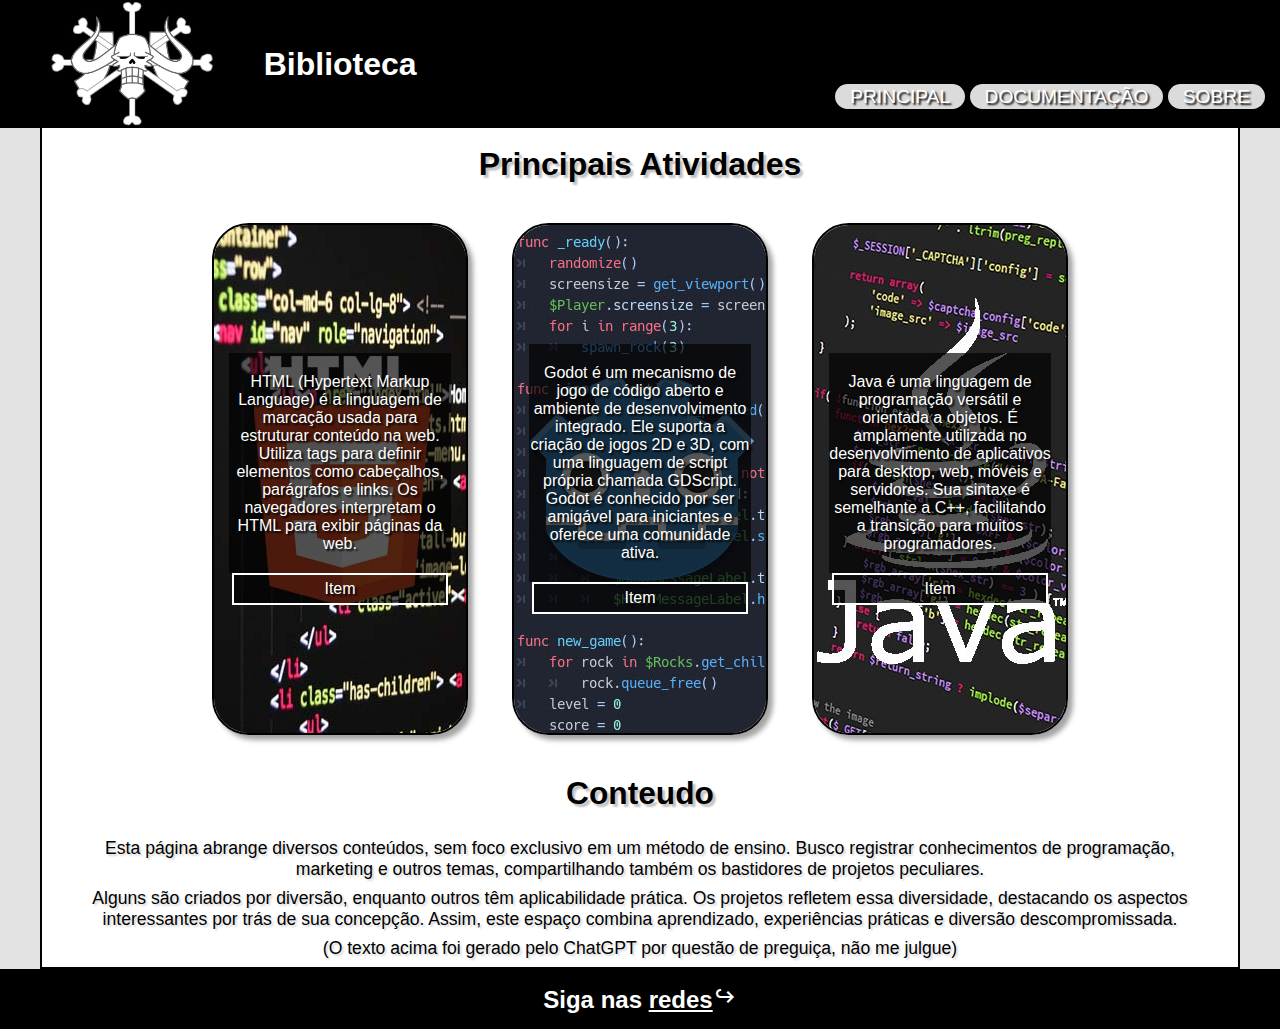
<file: index.html>
<!DOCTYPE html>
<html lang="pt-br">
<head>
    <meta charset="UTF-8">
    <meta name="viewport" content="width=device-width, initial-scale=1.0">
    <title>Biblioteca</title>
    <link rel="shortcut icon" href="resource/favicon.ico" type="image/x-icon">
    <!-- Imports -->
    <link rel="stylesheet" href="https://fonts.googleapis.com/css2?family=Material+Symbols+Sharp:opsz,wght,FILL,GRAD@24,400,0,0"/>
    <link rel="stylesheet" href="style.css">
    <script src="main.js"></script>
</head>
<body>
    <header class="HEADER">
        <input type="checkbox" id="btnMenu">
        <label for="btnMenu" class="Menu">
            <span class="material-symbols-sharp">menu</span>
        </label>
        <div class="LOGO">
            <img src="resource/logo.jpg" alt="Logo">
            <h1>Biblioteca</h1>
        </div>
        <nav class="NAVIGATION">
            <ul>
                <li class="ITEM"><a href="index.html">Principal</a></li>
                <li class="ITEM"><a href="pages/doc/doc.html">Documentação</a></li>
                <li class="ITEM"><a href="pages/error/err.html">Sobre</a></li>
            </ul>
        </nav>
    </header>

    <main>
        <h2>Principais Atividades</h2>
        <section class="SELECTION">
            <div class="OBJECT">
                <div class="HTML">
                    <p>HTML (Hypertext Markup Language) é a linguagem de marcação usada para estruturar conteúdo na web. Utiliza tags para definir elementos como cabeçalhos, parágrafos e links. Os navegadores interpretam o HTML para exibir páginas da web. </p>
                    <a href="/">Item</a>
                </div>
            </div>
            <div class="OBJECT">
                <div class="GODOT">
                    <p>Godot é um mecanismo de jogo de código aberto e ambiente de desenvolvimento integrado. Ele suporta a criação de jogos 2D e 3D, com uma linguagem de script própria chamada GDScript. Godot é conhecido por ser amigável para iniciantes e oferece uma comunidade ativa.</p>
                    <a href="pages/doc/godot/home.html">Item</a>
                </div>
            </div>
            <div class="OBJECT">
                <div class="JAVA">
                    <p>Java é uma linguagem de programação versátil e orientada a objetos. É amplamente utilizada no desenvolvimento de aplicativos para desktop, web, móveis e servidores. Sua sintaxe é semelhante a C++, facilitando a transição para muitos programadores.</p>
                    <a href="/">Item</a>
                </div>
            </div>
        </section>

        <article>
            <h2>Conteudo</h2>
            <p>Esta página abrange diversos conteúdos, sem foco exclusivo em um método de ensino. Busco registrar conhecimentos de programação, marketing e outros temas, compartilhando também os bastidores de projetos peculiares.</p>
            <p>Alguns são criados por diversão, enquanto outros têm aplicabilidade prática. Os projetos refletem essa diversidade, destacando os aspectos interessantes por trás de sua concepção. Assim, este espaço combina aprendizado, experiências práticas e diversão descompromissada.</p>
            <p>(O texto acima foi gerado pelo ChatGPT por questão de preguiça, não me julgue)</p>
        </article>
    </main>

    <footer>
        <h2>Siga nas <a href="https://github.com/brcrazycraft"><abbr title="Meu GITHUB">redes<span class="material-symbols-sharp">prompt_suggestion</span></abbr></a></h2>
    </footer>
</body>
</html>
</file>
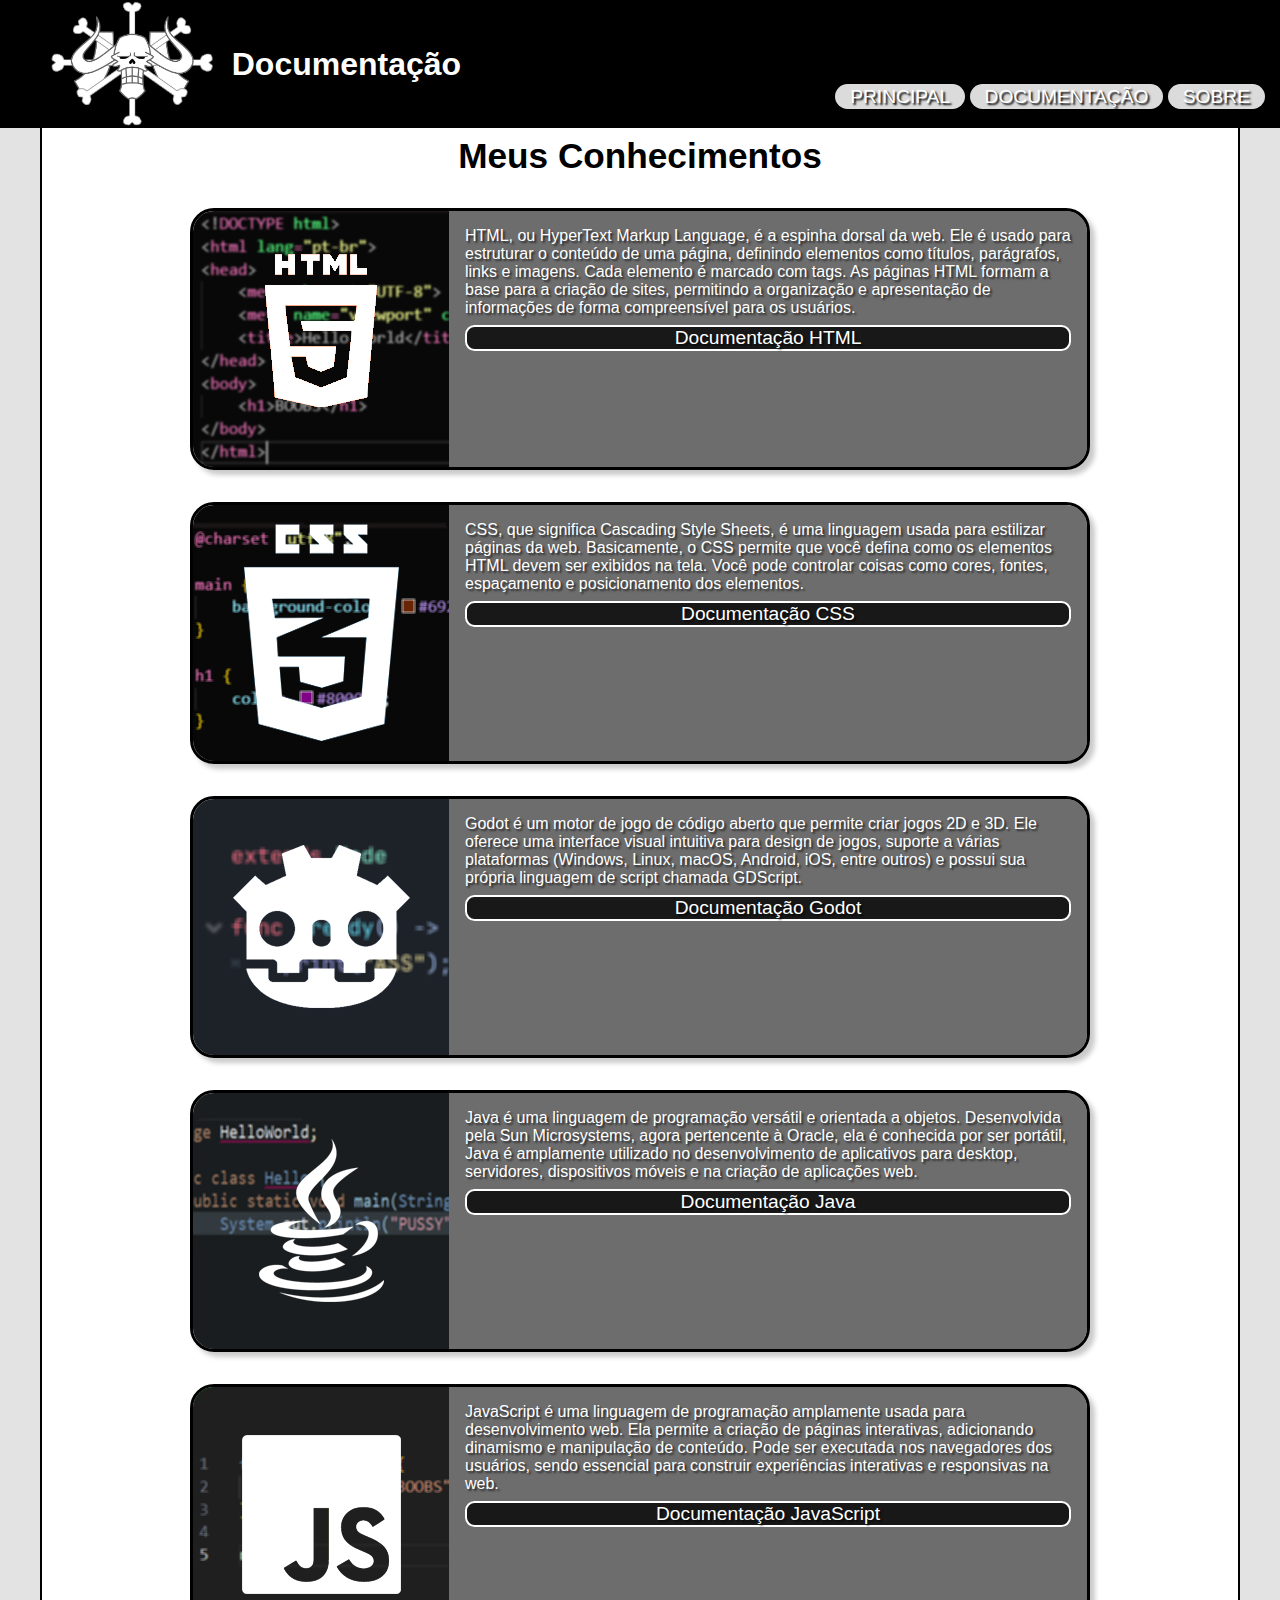
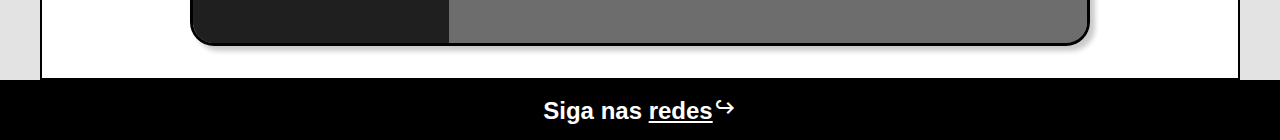
<file: pages/doc/doc.html>
<!DOCTYPE html>
<html lang="pt-br">
<head>
    <meta charset="UTF-8">
    <meta name="viewport" content="width=device-width, initial-scale=1.0">
    <title>Documentação</title>
    <link rel="shortcut icon" href="../../resource/favicon.ico" type="image/x-icon">
    <!-- Imports -->
    <link rel="stylesheet" href="https://fonts.googleapis.com/css2?family=Material+Symbols+Sharp:opsz,wght,FILL,GRAD@24,400,0,0"/>
    <link rel="stylesheet" href="style.css">
</head>
<body>
    <header class="HEADER">
        <input type="checkbox" id="btnMenu">
        <label for="btnMenu" class="Menu">
            <span class="material-symbols-sharp">menu</span>
        </label>
        <div class="LOGO">
            <img src="../../resource/logo.jpg" alt="Logo">
            <h1>Documentação</h1>
        </div>
        <nav class="NAVIGATION">
            <ul>
                <li class="ITEM"><a href="../../index.html">Principal</a></li>
                <li class="ITEM"><a href="doc.html">Documentação</a></li>
                <li class="ITEM"><a href="../../pages/error/err.html">Sobre</a></li>
            </ul>
        </nav>
    </header>

    <main>
        <h1>Meus Conhecimentos</h1>
        <section class="HTML">
            <div class="IMG">
                <img src="../../resource/dochub/htmlicon.jpg" alt="/">
            </div>
            <div class="CONTENT">
                <p>HTML, ou HyperText Markup Language, é a espinha dorsal da web. Ele é usado para estruturar o conteúdo de uma página, definindo elementos como títulos, parágrafos, links e imagens. Cada elemento é marcado com tags. As páginas HTML formam a base para a criação de sites, permitindo a organização e apresentação de informações de forma compreensível para os usuários.</p>
                <a href="/">Documentação HTML</a>
            </div>
        </section>

        <section class="CSS">
            <div class="IMG">
                <img src="../../resource/dochub/cssicon.jpg" alt="/">
            </div>
            <div class="CONTENT">
                <p> CSS, que significa Cascading Style Sheets, é uma linguagem usada para estilizar páginas da web. Basicamente, o CSS permite que você defina como os elementos HTML devem ser exibidos na tela. Você pode controlar coisas como cores, fontes, espaçamento e posicionamento dos elementos.</p>
                <a href="/">Documentação CSS</a>
            </div>
        </section>

        <section class="GODOT">
            <div class="IMG">
                <img src="../../resource/dochub/godoticon.jpg" alt="/">
            </div>
            <div class="CONTENT">
                <p> Godot é um motor de jogo de código aberto que permite criar jogos 2D e 3D. Ele oferece uma interface visual intuitiva para design de jogos, suporte a várias plataformas (Windows, Linux, macOS, Android, iOS, entre outros) e possui sua própria linguagem de script chamada GDScript.</p>
                <a href="../doc/godot/home.html">Documentação Godot</a>
            </div>
        </section>

        <section class="Java">
            <div class="IMG">
                <img src="../../resource/dochub/javaicon.jpg" alt="/">
            </div>
            <div class="CONTENT">
                <p>Java é uma linguagem de programação versátil e orientada a objetos. Desenvolvida pela Sun Microsystems, agora pertencente à Oracle, ela é conhecida por ser portátil, Java é amplamente utilizado no desenvolvimento de aplicativos para desktop, servidores, dispositivos móveis e na criação de aplicações web.</p>
                <a href="../../pages/error/err.html">Documentação Java</a>
            </div>
        </section>

        <section class="JavaScript">
            <div class="IMG">
                <img src="../../resource/dochub/jsicon.jpg" alt="/">
            </div>
            <div class="CONTENT">
                <p>JavaScript é uma linguagem de programação amplamente usada para desenvolvimento web. Ela permite a criação de páginas interativas, adicionando dinamismo e manipulação de conteúdo. Pode ser executada nos navegadores dos usuários, sendo essencial para construir experiências interativas e responsivas na web.</p>
                <a href="../../pages/error/err.html">Documentação JavaScript</a>
            </div>
        </section>
    </main>

    <footer>
        <h2>Siga nas <a href="https://github.com/brcrazycraft"><abbr title="Meu GITHUB">redes<span class="material-symbols-sharp">prompt_suggestion</span></abbr></a></h2>
    </footer>
</body>
</html>
</file>
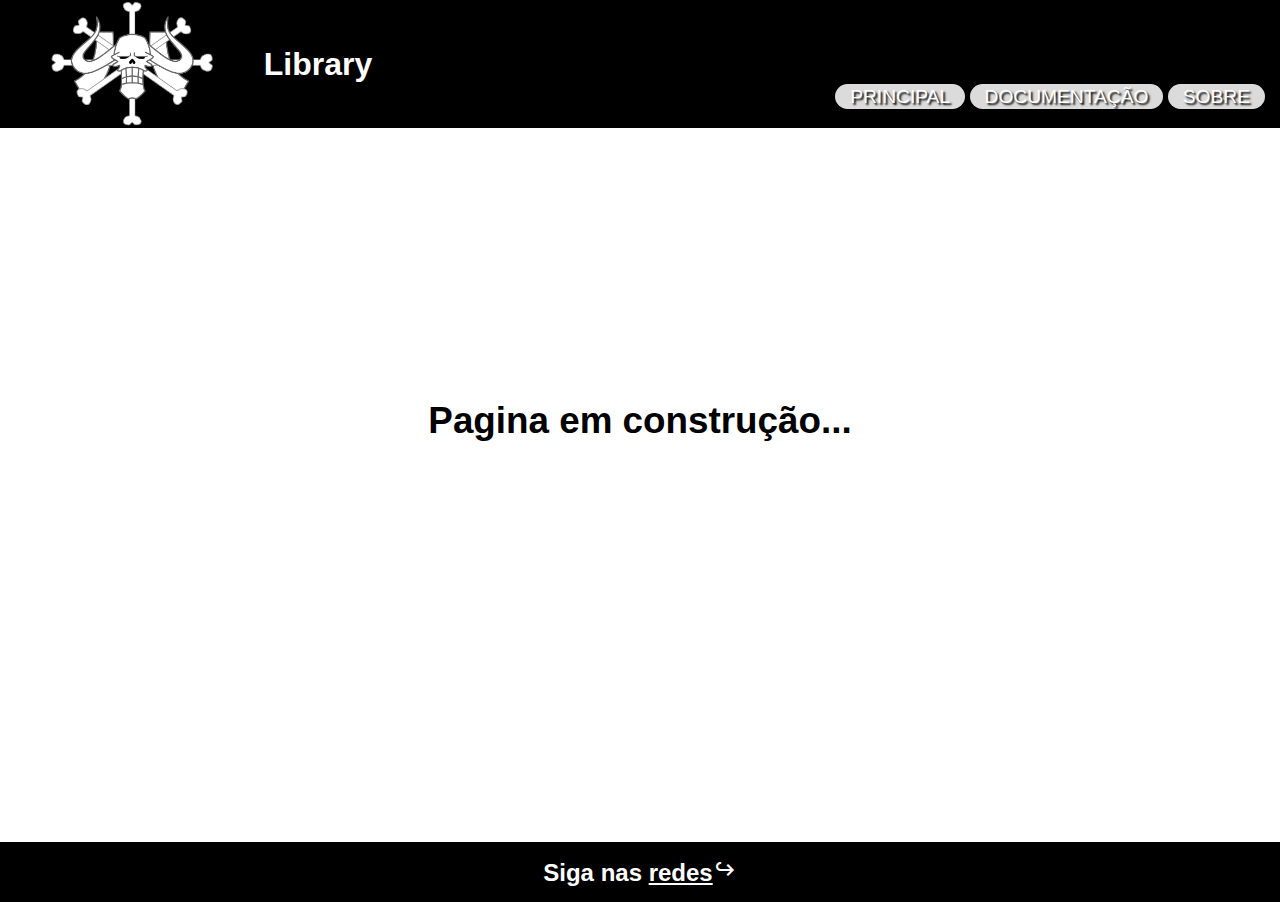
<file: pages/error/err.html>
<!DOCTYPE html>
<html lang="pt-br">
<head>
    <meta charset="UTF-8">
    <meta name="viewport" content="width=device-width, initial-scale=1.0">
    <title>Error</title>
    <link rel="shortcut icon" href="../../resource/favicon.ico" type="image/x-icon">
    <!-- Imports -->
    <link rel="stylesheet" href="https://fonts.googleapis.com/css2?family=Material+Symbols+Sharp:opsz,wght,FILL,GRAD@24,400,0,0"/>
    <link rel="stylesheet" href="style.css">
</head>
<body>
    <header class="HEADER">
        <input type="checkbox" id="btnMenu">
        <label for="btnMenu" class="Menu">
            <span class="material-symbols-sharp">menu</span>
        </label>
        <div class="LOGO">
            <img src="../..//resource/logo.jpg" alt="Logo">
            <h1>Library</h1>
        </div>
        <nav class="NAVIGATION">
            <ul>
                <li class="ITEM"><a href="../../index.html">Principal</a></li>
                <li class="ITEM"><a href="../doc/doc.html">Documentação</a></li>
                <li class="ITEM"><a href="err.html">Sobre</a></li>
            </ul>
        </nav>
    </header>

    <main>
        <div>
            <h1>Pagina em construção...</h1>
        </div>
        
    </main>

    <footer>
        <h2>Siga nas <a href="https://github.com/brcrazycraft"><abbr title="Meu GITHUB">redes<span class="material-symbols-sharp">prompt_suggestion</span></abbr></a></h2>
    </footer>
</body>
</html>
</file>
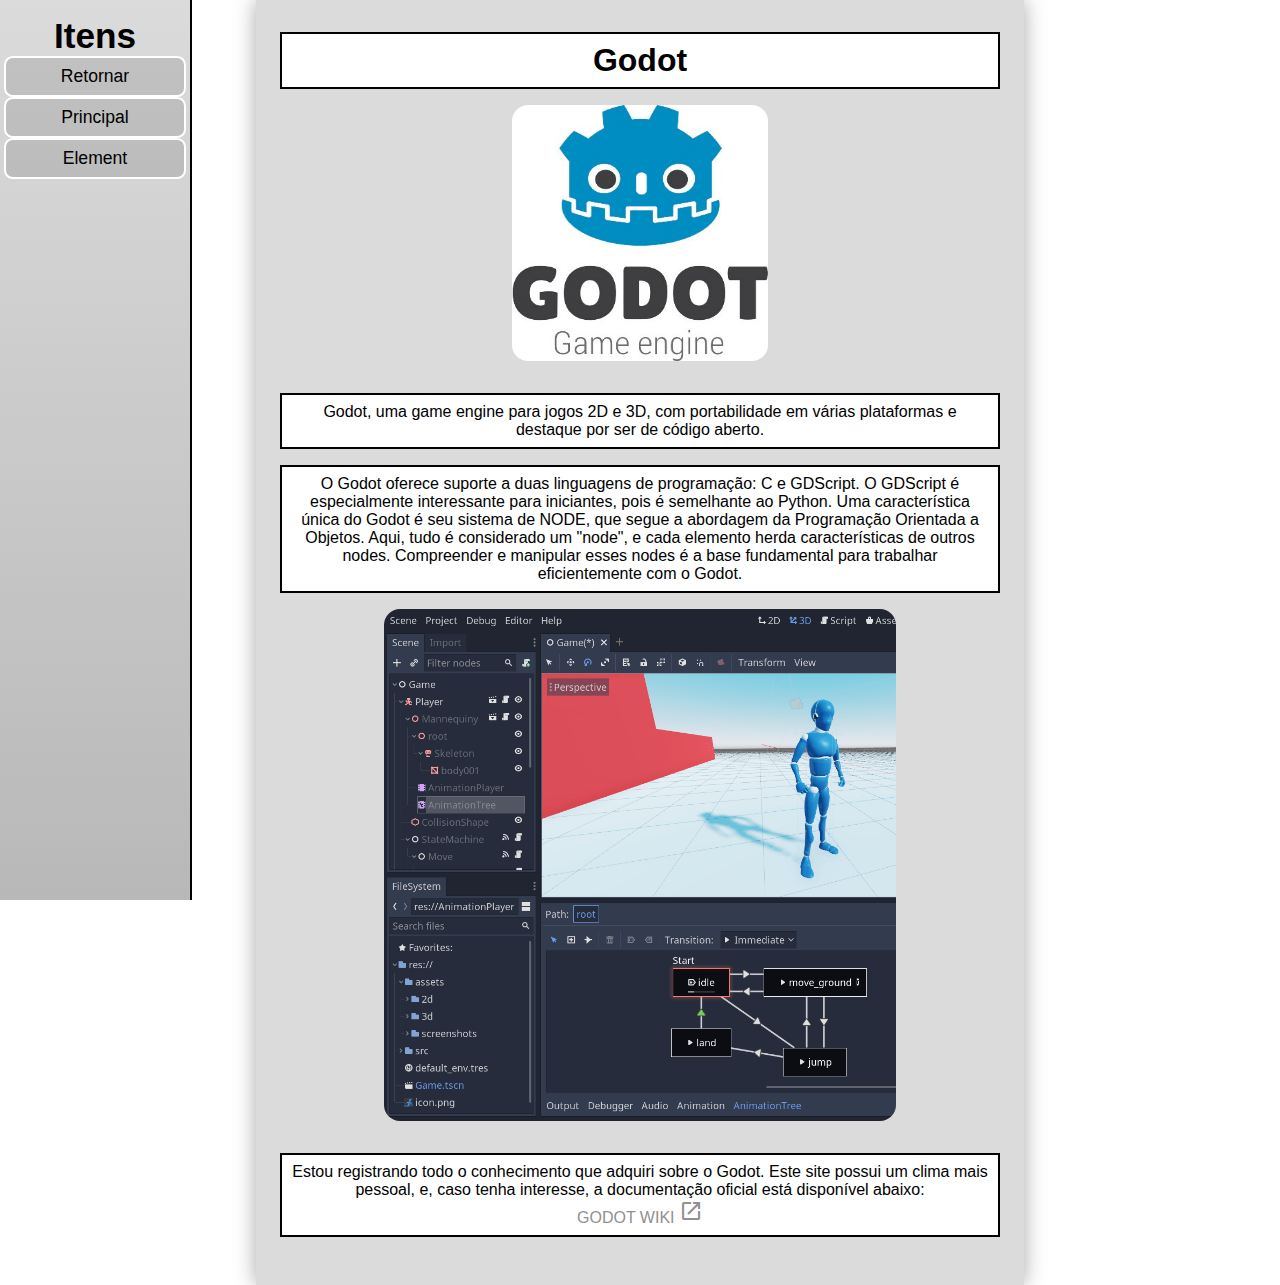
<file: pages/doc/godot/home.html>
<!DOCTYPE html>
<html lang="pt-br">
<head>
    <meta charset="UTF-8">
    <meta name="viewport" content="width=device-width, initial-scale=1.0">
    <title>Godot Home</title>
    <!-- Imports -->
    <link rel="stylesheet" href="style.css">
    <link rel="shortcut icon" href="../../../resource/favicon.ico" type="image/x-icon">
    <link rel="stylesheet" href="https://fonts.googleapis.com/css2?family=Material+Symbols+Outlined:opsz,wght,FILL,GRAD@20..48,100..700,0..1,-50..200" />
    <script src="main.js"></script>
</head>
<body onload="updateNAV()">
    <header>
        <input type="checkbox" name="checkMENU" id="MENUP">
        <label for="MENUP">
            <span class="material-symbols-outlined">library_books</span>
        </label>
        <nav>
            <ul id="LISTANAV">
                <li><h1>Itens</h1></li>
                <li><a href="../doc.html">Retornar</a></li>
                <li><a href="home.html">Principal</a></li>
            </ul>
        </nav>
    </header>

    <main>
        <section>
            <h1>Godot</h1>
        </section>

        <div class="MINIimg">
            <img src="../../../resource/dochub/godot/godot-logo.jpg" alt="Logo do Godot">
        </div>
        <section>
            <p> Godot, uma game engine para jogos 2D e 3D, com portabilidade em várias plataformas e destaque por ser de código aberto.</p>
        </section>
        <section>
            <p>O Godot oferece suporte a duas linguagens de programação: C e GDScript. O GDScript é especialmente interessante para iniciantes, pois é semelhante ao Python. Uma característica única do Godot é seu sistema de NODE, que segue a abordagem da Programação Orientada a Objetos. Aqui, tudo é considerado um "node", e cada elemento herda características de outros nodes. Compreender e manipular esses nodes é a base fundamental para trabalhar eficientemente com o Godot.
            </p>
        </section>

        <div class="OVERimgH">
            <img src="../../../resource/dochub/godot/godot-img1.png" alt="Imagem de Item dentro da Godot">
        </div>

        <section>
            <p>Estou registrando todo o conhecimento que adquiri sobre o Godot. Este site possui um clima mais pessoal, e, caso tenha interesse, a documentação oficial está disponível abaixo:</p>

            <a href="https://docs.godotengine.org/en/stable/" target="_blank">GODOT WIKI <span class="material-symbols-outlined">open_in_new</span></a>
        </section>
    </main>
</body>
</html>
</file>
<file: style.css>
@charset "UTF-8";

* {
    box-sizing: border-box;
    text-decoration: none;
    list-style: none;
    padding: 0;
    margin: 0;
    font-family: Arial, Helvetica, sans-serif;

    --cor0: #000000;
    --cor1: #ffffff;
    --cor2: #909090;
    --cor3: #dbdbdb;
    --cor4: #b8b8b8;
    --cor5: #343434;
}

#btnMenu {
    display: none;
}

.material-symbols-sharp {
    user-select: none;
}

.Menu {
    float: right;
    text-transform: uppercase;
    margin: 2px;
    font-size: 2em;
}

.LOGO {
    margin: 0px 2em;
    display: flex;
    align-items: center;
    color: white;

    h1 {
        display: none;
    }
}


header {
    background-color: var(--cor0);
    position: fixed;
    width: 100vw;
    z-index: 999;
}

header div img {
    height: 128px;
}

header label {
    color: white;

    .material-symbols-sharp {
        font-size: 2.5em;
    }
}

header nav ul {
    background-color: var(--cor4);
    transform: translateX(-100vw);
    transition: 1s;
    width: 100%;
    height: 100vh;
    text-align: center;
    position: fixed;
}

header nav ul li {
    padding: 10px 0px;
    font-size: 1.4em;
}

header nav ul li a {
    padding: 2px 15px;
    text-transform: uppercase;
    user-select: none;
    text-shadow: 2px 2px 2px black;
    color: white;
}

header nav ul li a:hover {
    font-size: 1.2em;
    transition: 0.25s;
    color: var(--cor5);
}

#btnMenu:checked ~ nav ul {
    transform: translateX(0px);
    transition: 0.5s;
}


body {
    background-color: #0000001c;
}

main {
    background-color: #ffffff;
    max-width: 1200px;
    margin: auto;
    border: 2px solid black;
    text-align: center;
}

main h2 {
    display: block;
    color: black;
    font-size: 2em;
    padding: 0.5em;
    margin: 128px 0px 0px 0px;
    text-align: center;
    text-shadow: 3px 3px 2px #0000003e;
}

main section {
    max-width: 900px;
    margin: 1.5em auto;
}


main section div {
    display: flex;
    overflow: hidden;
    flex-direction: column;
    align-items: center;
    justify-content: center;
    height: 512px;
    box-shadow: 2px 2px 2px black;
}


main section .OBJECT {
    margin: auto;
    width: 256px;
    height: 512px;
    border: 2px solid black;
    border-radius: 2.3em;
    box-shadow: 5px 5px 5px rgba(0, 0, 0, 0.361);
    align-items: center;
    justify-content: center;
    transition: 0.5s;
}

@media (min-width: 901px) {
    main section .OBJECT:hover {
        transform: scale(1.05);
    }
}

main section div div p {
    background-color: #000000aa;
    color: var(--cor1);
    text-shadow: 2px 2px 2px black;
    margin: 0px 15px;
    padding: 20px 0px;
}

main section div div a {
    background-color: #000000aa;
    text-align: center;
    border: 2px solid white;
    text-shadow: 2px 2px 2px black;
    padding: 5px 90px;
    color: var(--cor1);
}

main section div div a:hover {
    background-color: #999999bc;
}

.HTML {
    background-color: #909090;
    background-image: url("resource/mainpage/htmlsection.jpg");
}

.JAVA {
    background-color: #909090;
    background-image: url("resource/mainpage/javasection.jpg");
}

.GODOT {
    background-color: #909090;
    background-image: url("resource/mainpage/godotsection.jpg");
}

main article {
    font-size: 1.1em;
    margin: 0px 15px;
}

main article h2 {
    font-size: 1.8em;
    margin: 10px;
    text-shadow: 3px 3px 2px #0000003e;
}

main article p {
    margin: 8px;
    text-shadow: 2px 2px 2px #0000002a;
}



footer {
    color: white;
    padding: 15px;
    text-align: center;
    background-color: var(--cor0);
}

footer h2 a abbr {
    text-decoration: underline;
    color: white;
    transition: 0.5s;
}

footer h2 a abbr:hover {
    color: var(--cor2);
}



@media (min-width: 900px) {
    .Menu {
        position: inherit;
        float: none;
        display: none;
    }

    header {
        display: flex;
    }

    header .LOGO h1 {
        display: block;
        margin-left: 1em;
    }

    header nav {
        margin: auto 0px 20px auto;
    }

    header nav ul {
        position: inherit;
        width: auto;
        height: auto;
        margin: 0px 15px;
        background-color: transparent;
        transform: translateX(0px);
    }

    header nav ul li {
        display: inline;
        font-size: 1.2em;
    }

    header nav ul li a {
        background-color: var(--cor3);
        padding: auto 30px;
        border-radius: 1em;
        transition: 0.5s;
    }

    header nav ul li a:hover {
        color: var(--cor1);
        background-color: var(--cor4);
        transform: scale(1.1em);
    }

    
    main section {
        display: flex;
        max-width: 900px;
        margin: 1.5em auto;
    }
}
</file>
<file: pages/doc/style.css>
@charset "UTF-8";

* {
    box-sizing: border-box;
    text-decoration: none;
    list-style: none;
    padding: 0;
    margin: 0;
    font-family: Arial, Helvetica, sans-serif;

    --cor0: #000000;
    --cor1: #ffffff;
    --cor2: #909090;
    --cor3: #dbdbdb;
    --cor4: #b8b8b8;
    --cor5: #343434;
    --cor6: #0000001c;
}

#btnMenu {
    display: none;
}

.material-symbols-sharp {
    user-select: none;
}

.Menu {
    float: right;
    text-transform: uppercase;
    margin: 2px;
    font-size: 2em;
}

.LOGO {
    margin: 0px 2em;
    display: flex;
    align-items: center;
    color: white;

    h1 {
        display: none;
    }
}


header {
    background-color: var(--cor0);
    position: fixed;
    width: 100vw;
    z-index: 999;
}

header div img {
    height: 128px;
}

header label {
    color: white;

    .material-symbols-sharp {
        font-size: 2.5em;
    }
}

header nav ul {
    background-color: var(--cor4);
    transform: translateX(-100vw);
    transition: 1s;
    width: 100%;
    height: 100vh;
    text-align: center;
    position: fixed;
}

header nav ul li {
    padding: 10px 0px;
    font-size: 1.4em;
}

header nav ul li a {
    padding: 2px 15px;
    text-transform: uppercase;
    user-select: none;
    text-shadow: 2px 2px 2px black;
    color: white;
}

header nav ul li a:hover {
    font-size: 1.2em;
    transition: 0.25s;
    color: var(--cor5);
}

#btnMenu:checked ~ nav ul {
    transform: translateX(0px);
    transition: 0.5s;
}


body {
    background-color: var(--cor6);
}

main {
    background-color: white;
    max-width: 1200px;
    display: block;
    margin: auto;
    border: 2px solid black;
    padding: 134px 16px 0px 16px;
}

main h1 {
    text-align: center;
    font-size: 2.2em;
    margin: 0px 0px 32px 0px;
}

main section {
    max-width: 900px;
    display: flex;
    overflow: hidden;
    flex-direction: column;
    border: 3px solid black;
    border-radius: 1.5em;
    box-shadow: 5px 5px 5px #00000036;
    margin: 0px auto 32px auto;
}

main section div.IMG {
    width: 100;
    height: 256px;
    background-color: green;
    img {
        width: 100%;
        height: 100%;
        display: block;
        margin: auto;
    }
}



main section .CONTENT {
    background-color: #00000092;
    display: flex;
    color: white;
    text-shadow: 2px 2px 2px #000000a3;
    padding: 16px;
    flex-direction: column;
}

main section .CONTENT a {
    background-color: #000000c7;
    border-radius: 0.5em;
    border: 2px solid white;
    text-align: center;
    margin: 8px 0px;
    padding: 0px 16px;
    font-size: 1.2em;
    color: var(--cor1);
    transition: 0.5s;
}

main section .CONTENT a:hover {
    background-color: rgba(255, 255, 255, 0.49);
}



footer {
    color: white;
    padding: 15px;
    text-align: center;
    background-color: var(--cor0);
}

footer h2 a abbr {
    text-decoration: underline;
    color: white;
    transition: 0.5s;
}

footer h2 a abbr:hover {
    color: var(--cor2);
}


@media (min-width: 900px) {
    .Menu {
        position: inherit;
        float: none;
        display: none;
    }

    header {
        display: flex;
    }

    header .LOGO h1 {
        display: block;
    }

    header nav {
        margin: auto 0px 20px auto;
    }

    header nav ul {
        position: inherit;
        width: auto;
        height: auto;
        margin: 0px 15px;
        background-color: transparent;
        transform: translateX(0px);
    }

    header nav ul li {
        display: inline;
        font-size: 1.2em;
    }

    header nav ul li a {
        background-color: var(--cor3);
        padding: auto 30px;
        border-radius: 1em;
        transition: 0.5s;
    }

    header nav ul li a:hover {
        color: var(--cor1);
        background-color: var(--cor4);
        transform: scale(1.1em);
    }

    main section {
        flex-direction: row;
    }

    main section div.IMG {
        min-width: 256px;
        min-height: 128px;
    }
}
</file>
<file: pages/error/style.css>
@charset "UTF-8";

* {
    box-sizing: border-box;
    text-decoration: none;
    list-style: none;
    padding: 0;
    margin: 0;
    font-family: Arial, Helvetica, sans-serif;

    --cor0: #000000;
    --cor1: #ffffff;
    --cor2: #909090;
    --cor3: #dbdbdb;
    --cor4: #b8b8b8;
    --cor5: #343434;
    --cor6: #0000001c;
}

#btnMenu {
    display: none;
}

.material-symbols-sharp {
    user-select: none;
}

.Menu {
    float: right;
    text-transform: uppercase;
    margin: 2px;
    font-size: 2em;
}

.LOGO {
    margin: 0px 2em;
    display: flex;
    align-items: center;
    color: white;
}


header {
    background-color: var(--cor0);
    position: fixed;
    width: 100vw;
    z-index: 999;
}

header div img {
    height: 128px;
}

header label {
    color: white;

    .material-symbols-sharp {
        font-size: 2.5em;
    }
}

header nav ul {
    background-color: var(--cor4);
    transform: translateX(-100vw);
    transition: 1s;
    width: 100%;
    height: 100vh;
    text-align: center;
    position: fixed;
}

header nav ul li {
    padding: 10px 0px;
    font-size: 1.4em;
}

header nav ul li a {
    padding: 2px 15px;
    text-transform: uppercase;
    user-select: none;
    text-shadow: 2px 2px 2px black;
    color: white;
}

header nav ul li a:hover {
    font-size: 1.2em;
    transition: 0.25s;
    color: var(--cor5);
}

#btnMenu:checked ~ nav ul {
    transform: translateX(0px);
    transition: 0.5s;
}

@media (min-width: 900px) {
    .Menu {
        position: inherit;
        float: none;
        display: none;
    }

    header {
        display: flex;
    }

    header .LOGO h1 {
        margin-left: 1em;
    }

    header nav {
        margin: auto 0px 20px auto;
    }

    header nav ul {
        position: inherit;
        width: auto;
        height: auto;
        margin: 0px 15px;
        background-color: transparent;
        transform: translateX(0px);
    }

    header nav ul li {
        display: inline;
        font-size: 1.2em;
    }

    header nav ul li a {
        background-color: var(--cor3);
        padding: auto 30px;
        border-radius: 1em;
        transition: 0.5s;
    }

    header nav ul li a:hover {
        color: var(--cor1);
        background-color: var(--cor4);
        transform: scale(1.1em);
    }
}

main {
    display: flex;
    height: 93.53vh;
}

main div {
    margin: auto;
}

main div h1 {
    color: #000000;
    font-size: 2.3em;
}

footer {
    color: white;
    padding: 15px;
    text-align: center;
    background-color: var(--cor0);
}

footer h2 a abbr {
    text-decoration: underline;
    color: white;
    transition: 0.5s;
}

footer h2 a abbr:hover {
    color: var(--cor2);
}
</file>
<file: pages/doc/godot/style.css>
@charset "UTF-8";

* {
    box-sizing: border-box;
    text-decoration: none;
    list-style: none;
    padding: 0px;
    margin: 0px;
    font-family: Arial, Helvetica, sans-serif;

    --cor0: #000000;
    --cor1: #ffffff;
    --cor2: #909090;
    --cor3: #dbdbdb;
    --cor4: #b8b8b8;
    --cor5: #343434;
    --cor6: #0000001c;
    --cor7: #edeaea;
}

header .material-symbols-outlined {
    user-select: none;
    font-size: 3em;
    position: fixed;
    right: 0;
    z-index: 999;
}


header input {
    display: none;
}

header {
    position: fixed;
}

header nav ul {
    padding: 64px 0px 0px 0px;
    background-image: linear-gradient(var(--cor3), var(--cor4));
    transform: translateX(-100vw);
    transition: 1s;
    width: 100%;
    height: 100vh;
    font-size: 1.5em;
    text-align: center;
    border-right: 2px solid black;
}


header nav ul li a {
    margin: auto;
    border: 2px solid white;
    color: var(--cor0);
    border-radius: 0.5em;
    padding: 4px 0px;
    margin: 32px 1em;
    background-color: var(--cor6);
    display: block;
}

header nav ul li a:hover {
    background-color: var(--cor2);
}

header nav ul li h1 {
    margin: 0px 32px;
}

#MENUP:checked ~ nav ul {
    transform: translateX(0vw);
    transition: 1s;
}


main {
    width: 90vw;
    min-height: 100vh;
    margin: auto;
    background-color: var(--cor3);
    box-shadow: 0px 0px 20px #00000059;
    padding: 32px 24px;
}

main section {
    background-color: var(--cor1);
    margin: 0px 0px 16px 0px;
    padding: 8px;
    text-align: center;
    border: 2px solid var(--cor0);
}

main section a {
    color: var(--cor2);
}

main section a:hover {
    color: var(--cor5);
    text-decoration: underline;
}

main .SECimg {
    margin: 16px auto 32px auto;
    max-width: 512px;
    max-height: 512px;
    background-color: green;
    border-radius: 1em;
    overflow: hidden;

    img {
        width: 100%;
        height: 100%;
        display: block; 
        margin: auto;
    }
}

main .MINIimg{
    margin: 16px auto 32px auto;
    width: 256px;
    height: 256px;
    background-color: green;
    border-radius: 1em;
    overflow: hidden;
    img {
        width: 100%;
        height: 100%;
        display: block; 
        margin: auto;
    }
}

main .OVERimgH {
    margin: 16px auto 32px auto;
    max-width: 512px;
    max-height: 512px;
    background-color: green;
    border-radius: 1em;
    overflow: hidden;

    img {
        height: 100%;
        display: block; 
        margin: auto;
    }
}



@media (min-width: 900px) {
    label {
        display: none;
    }

    header nav ul {
        transform: translateX(0vw);
        width: 15vw;
        padding: 0px;
        min-width: 15vw;
        font-size: 1.1em;
        position: absolute;
        padding: 16px 4px 0px 4px;
    }

    header nav ul li a {
        padding: 8px;
        margin: 0px;
    }

    main {
        width: 60vw;
        min-height: 100vh;
        margin: auto;
        background-color: var(--cor3);
        box-shadow: 0px 0px 20px #00000059;
        padding: 32px 24px;
    }
    
    main .SECimg {
        margin: 16px auto 32px auto;
        width: 512px;
        height: 512px;
        background-color: green;
        border-radius: 1em;
        overflow: hidden;

        img {
            width: 100%;
            height: 100%;
            display: block; 
            margin: auto;
        }
    }

    main .MINIimg{
        margin: 16px auto 32px auto;
        width: 256px;
        height: 256px;
        background-color: green;
        border-radius: 1em;
        overflow: hidden;

        img {
            width: 100%;
            height: 100%;
            display: block; 
            margin: auto;
        }
    }

    main .OVERimgH {
        margin: 16px auto 32px auto;
        width: 512px;
        height: 512px;
        background-color: green;
        border-radius: 1em;
        overflow: hidden;

        img {
            height: 100%;
            display: block; 
            margin: auto;
        }
    }
}
</file>
